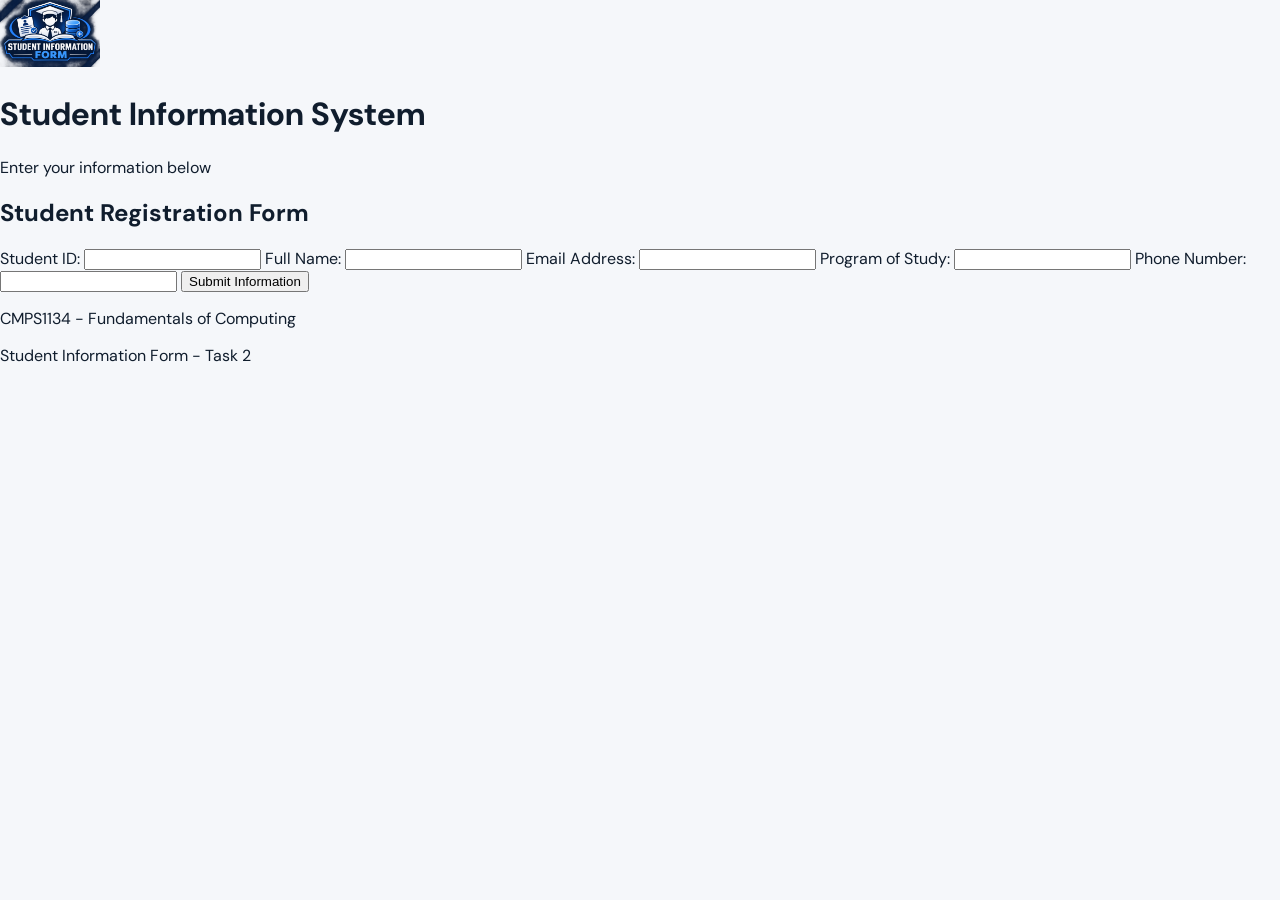
<file: student-form.html>
<!DOCTYPE html>
<html lang="en">

<head>
    <meta charset="UTF-8">
    <meta name="viewport" content="width=device-width, initial-scale=1.0">

    <title>Student Information Form</title>

    <link rel="stylesheet" href="style.css">
</head>

<body>

    <header>
        <img src="images/student-logo.png"
     alt="Student Information System Logo"
     width="100">
        <h1>Student Information System</h1>
        <p>Enter your information below</p>
    </header>

    <main>

        <h2>Student Registration Form</h2>

        <form id="studentForm">
            <p id="message"></p>

            <label for="studentID">Student ID:</label>
            <input type="text" id="studentID"
                name="studentID" required>

            <label for="fullname">Full Name:</label>
            <input type="text" id="fullname"
                name="fullname" required>

            <label for="email">Email Address:</label>
            <input type="email" id="email"
                name="email" required>

            <label for="program">Program of Study:</label>
            <input type="text" id="program"
                name="program" required>

            <label for="phone">Phone Number:</label>
            <input type="tel" id="phone"
                name="phone" required>

            <button type="submit">
                Submit Information
            </button>

        </form>

    </main>

    <footer>
        <p>CMPS1134 - Fundamentals of Computing</p>
        <p>Student Information Form - Task 2</p>
    </footer>

<script>
    const form = document.getElementById("studentForm");
    const message = document.getElementById("message");

    form.addEventListener("submit", function(event) {
        event.preventDefault();

        message.textContent =
            "Your information has been checked successfully!";

        message.style.color = "green";

        form.reset();
    });
</script>

</body>
</html>
</file>
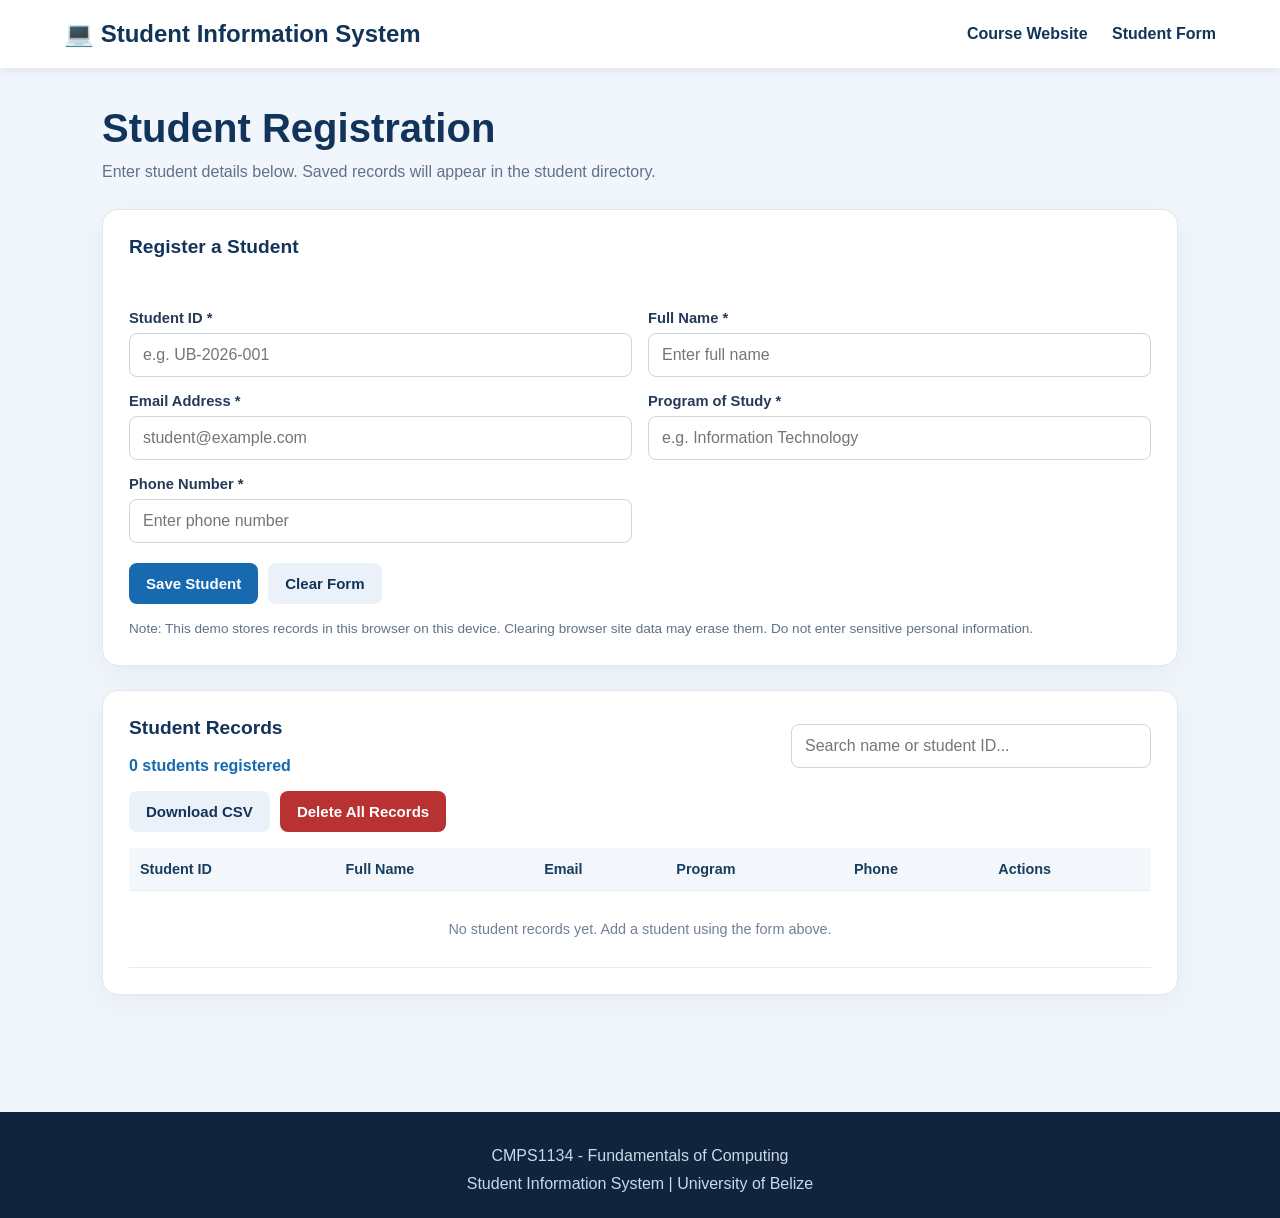
<file: Student-Information-System/student-form.html>
<!DOCTYPE html>
<html lang="en">
<head>
  <meta charset="UTF-8">
  <meta name="viewport" content="width=device-width, initial-scale=1.0">
  <meta name="description" content="Register and manage student information.">
  <title>Student Registration | Student Information System</title>
  <link rel="stylesheet" href="style.css">
  <style>
    .sis-page{max-width:1120px;margin:38px auto;padding:0 22px 55px}
    .sis-heading{margin-bottom:24px}.sis-heading h2{font-size:clamp(1.8rem,4vw,2.5rem);color:#12345a;margin-bottom:8px}
    .sis-heading p,.sis-note{color:#617187;line-height:1.6}
    .sis-card{background:#fff;border:1px solid #e0e8f1;border-radius:16px;padding:26px;box-shadow:0 8px 28px #10233f0d;margin-bottom:24px}
    .sis-card h3{color:#12345a;margin-bottom:18px;font-size:1.2rem}
    .sis-grid{display:grid;grid-template-columns:repeat(2,minmax(0,1fr));gap:16px}
    .sis-field{display:flex;flex-direction:column;gap:7px}.sis-field label{font-weight:700;font-size:.92rem;color:#243b57}
    .sis-field input,.sis-search{width:100%;padding:12px 13px;border:1px solid #cbd6e2;border-radius:8px;font:inherit;color:#10233f;background:#fff}
    .sis-field input:focus,.sis-search:focus{outline:3px solid #2388e82b;border-color:#2388e8}
    .sis-actions{display:flex;gap:10px;flex-wrap:wrap;margin-top:20px}
    .sis-btn{border:0;border-radius:8px;padding:12px 17px;font-weight:700;font-size:.94rem;cursor:pointer;background:#1769b0;color:white}
    .sis-btn:hover{filter:brightness(.94)}.sis-btn.secondary{background:#eaf1f8;color:#12345a}.sis-btn.danger{background:#b83232;color:white}
    .sis-btn.small{padding:7px 10px;font-size:.82rem;margin:2px}
    #sisMessage{min-height:24px;margin-bottom:10px;font-weight:700}.sis-note{font-size:.85rem;margin-top:14px}
    .sis-toolbar{display:flex;justify-content:space-between;gap:12px;align-items:center;flex-wrap:wrap;margin-bottom:16px}
    .sis-toolbar .sis-search{max-width:360px}.sis-count{font-weight:700;color:#1769b0}
    .sis-table-wrap{overflow-x:auto}table.sis-table{width:100%;border-collapse:collapse;min-width:760px}
    .sis-table th,.sis-table td{text-align:left;padding:13px 11px;border-bottom:1px solid #e7edf3;font-size:.9rem}
    .sis-table th{background:#f3f7fb;color:#173d60}.sis-empty{text-align:center!important;color:#718096;padding:30px!important}
    .sis-footer{text-align:center;color:#d2deeb;background:#10243d;padding:25px}
    @media(max-width:650px){.sis-grid{grid-template-columns:1fr}.sis-card{padding:19px}.sis-toolbar{align-items:stretch}.sis-toolbar .sis-search{max-width:none}}
  </style>
</head>
<body>
  <header class="navbar">
    <h2>💻 Student Information System</h2>
    <nav class="nav-links" aria-label="Main navigation">
      <a href="../index.html">Course Website</a>
      <a href="student-form.html" aria-current="page">Student Form</a>
    </nav>
  </header>

  <main class="sis-page">
    <div class="sis-heading">
      <h2>Student Registration</h2>
      <p>Enter student details below. Saved records will appear in the student directory.</p>
    </div>

    <section class="sis-card" aria-labelledby="formTitle">
      <h3 id="formTitle">Register a Student</h3>
      <p id="sisMessage" role="status" aria-live="polite"></p>
      <form id="studentForm">
        <div class="sis-grid">
          <div class="sis-field">
            <label for="studentID">Student ID *</label>
            <input type="text" id="studentID" name="studentID" placeholder="e.g. UB-2026-001" required maxlength="30">
          </div>
          <div class="sis-field">
            <label for="fullname">Full Name *</label>
            <input type="text" id="fullname" name="fullname" placeholder="Enter full name" required maxlength="100">
          </div>
          <div class="sis-field">
            <label for="email">Email Address *</label>
            <input type="email" id="email" name="email" placeholder="student@example.com" required maxlength="120">
          </div>
          <div class="sis-field">
            <label for="program">Program of Study *</label>
            <input type="text" id="program" name="program" placeholder="e.g. Information Technology" required maxlength="100">
          </div>
          <div class="sis-field">
            <label for="phone">Phone Number *</label>
            <input type="tel" id="phone" name="phone" placeholder="Enter phone number" required maxlength="30">
          </div>
        </div>
        <div class="sis-actions">
          <button class="sis-btn" type="submit" id="saveButton">Save Student</button>
          <button class="sis-btn secondary" type="reset" id="resetButton">Clear Form</button>
          <button class="sis-btn secondary" type="button" id="cancelEdit" hidden>Cancel Edit</button>
        </div>
      </form>
      <p class="sis-note">Note: This demo stores records in this browser on this device. Clearing browser site data may erase them. Do not enter sensitive personal information.</p>
    </section>

    <section class="sis-card" aria-labelledby="recordsTitle">
      <div class="sis-toolbar">
        <div>
          <h3 id="recordsTitle">Student Records</h3>
          <p class="sis-count" id="studentCount">0 students registered</p>
        </div>
        <input class="sis-search" type="search" id="searchStudents" placeholder="Search name or student ID..." aria-label="Search students">
      </div>
      <div class="sis-actions" style="margin:0 0 16px">
        <button class="sis-btn secondary" type="button" id="exportButton">Download CSV</button>
        <button class="sis-btn danger" type="button" id="clearAllButton">Delete All Records</button>
      </div>
      <div class="sis-table-wrap">
        <table class="sis-table">
          <thead><tr><th>Student ID</th><th>Full Name</th><th>Email</th><th>Program</th><th>Phone</th><th>Actions</th></tr></thead>
          <tbody id="studentTableBody"><tr><td class="sis-empty" colspan="6">No student records yet. Add a student using the form above.</td></tr></tbody>
        </table>
      </div>
    </section>
  </main>

  <footer class="sis-footer">
    <p>CMPS1134 - Fundamentals of Computing</p>
    <p>Student Information System | University of Belize</p>
  </footer>

  <script>
    (() => {
      "use strict";
      const STORAGE_KEY = "ubStudentInformationRecords_v1";
      const form = document.getElementById("studentForm");
      const message = document.getElementById("sisMessage");
      const tbody = document.getElementById("studentTableBody");
      const count = document.getElementById("studentCount");
      const search = document.getElementById("searchStudents");
      const saveButton = document.getElementById("saveButton");
      const cancelEdit = document.getElementById("cancelEdit");
      let editingId = null;
      let students = [];

      function loadStudents() {
        try {
          const stored = JSON.parse(localStorage.getItem(STORAGE_KEY) || "[]");
          students = Array.isArray(stored) ? stored : [];
        } catch (error) {
          students = [];
          showMessage("Saved records could not be read. Browser storage may be unavailable.", true);
        }
      }
      function persistStudents() {
        try {
          localStorage.setItem(STORAGE_KEY, JSON.stringify(students));
          return true;
        } catch (error) {
          showMessage("Could not save records. Check browser storage space or privacy settings.", true);
          return false;
        }
      }
      function showMessage(text, isError = false) {
        message.textContent = text;
        message.style.color = isError ? "#b83232" : "#187342";
      }
      function getFormData() {
        return {
          studentID: document.getElementById("studentID").value.trim(),
          fullname: document.getElementById("fullname").value.trim(),
          email: document.getElementById("email").value.trim(),
          program: document.getElementById("program").value.trim(),
          phone: document.getElementById("phone").value.trim()
        };
      }
      function resetEditor() {
        editingId = null;
        form.reset();
        saveButton.textContent = "Save Student";
        cancelEdit.hidden = true;
        document.getElementById("formTitle").textContent = "Register a Student";
      }
      function addCell(row, value) {
        const cell = document.createElement("td");
        cell.textContent = value || "";
        row.appendChild(cell);
        return cell;
      }
      function renderStudents() {
        const query = search.value.trim().toLowerCase();
        const filtered = students.filter(student =>
          [student.studentID, student.fullname, student.email, student.program, student.phone]
            .some(value => String(value || "").toLowerCase().includes(query))
        );
        count.textContent = students.length + (students.length === 1 ? " student registered" : " students registered");
        tbody.replaceChildren();
        if (!filtered.length) {
          const row = document.createElement("tr");
          const cell = document.createElement("td");
          cell.colSpan = 6;
          cell.className = "sis-empty";
          cell.textContent = students.length ? "No matching students found." : "No student records yet. Add a student using the form above.";
          row.appendChild(cell);
          tbody.appendChild(row);
          return;
        }
        filtered.forEach(student => {
          const row = document.createElement("tr");
          addCell(row, student.studentID);
          addCell(row, student.fullname);
          addCell(row, student.email);
          addCell(row, student.program);
          addCell(row, student.phone);
          const actions = document.createElement("td");
          const edit = document.createElement("button");
          edit.type = "button";
          edit.className = "sis-btn small secondary";
          edit.textContent = "Edit";
          edit.addEventListener("click", () => startEdit(student.recordId));
          const remove = document.createElement("button");
          remove.type = "button";
          remove.className = "sis-btn small danger";
          remove.textContent = "Delete";
          remove.addEventListener("click", () => deleteStudent(student.recordId));
          actions.append(edit, remove);
          row.appendChild(actions);
          tbody.appendChild(row);
        });
      }
      function startEdit(recordId) {
        const student = students.find(item => item.recordId === recordId);
        if (!student) return;
        editingId = recordId;
        for (const field of ["studentID", "fullname", "email", "program", "phone"]) {
          document.getElementById(field).value = student[field] || "";
        }
        saveButton.textContent = "Update Student";
        cancelEdit.hidden = false;
        document.getElementById("formTitle").textContent = "Edit Student Details";
        showMessage("Editing " + student.fullname + ". Make your changes and save.");
        form.scrollIntoView({ behavior: "smooth", block: "start" });
      }
      function deleteStudent(recordId) {
        const student = students.find(item => item.recordId === recordId);
        if (!student || !confirm("Delete the record for " + student.fullname + "?")) return;
        const previous = students;
        students = students.filter(item => item.recordId !== recordId);
        if (!persistStudents()) { students = previous; return; }
        if (editingId === recordId) resetEditor();
        renderStudents();
        showMessage("Student record deleted.");
      }
      form.addEventListener("submit", event => {
        event.preventDefault();
        if (!form.reportValidity()) return;
        const data = getFormData();
        const duplicate = students.some(student =>
          student.studentID.toLowerCase() === data.studentID.toLowerCase() && student.recordId !== editingId
        );
        if (duplicate) {
          showMessage("That student ID is already registered. Please use a unique ID.", true);
          document.getElementById("studentID").focus();
          return;
        }
        const previous = students;
        if (editingId) {
          students = students.map(student => student.recordId === editingId
            ? { ...student, ...data, updatedAt: new Date().toISOString() }
            : student);
        } else {
          students.push({ ...data, recordId: (window.crypto && crypto.randomUUID) ? crypto.randomUUID() : String(Date.now()) + Math.random().toString(16).slice(2), createdAt: new Date().toISOString() });
        }
        if (!persistStudents()) { students = previous; return; }
        const wasEditing = Boolean(editingId);
        resetEditor();
        renderStudents();
        showMessage(wasEditing ? "Student information updated and saved." : "Student registered and saved successfully.");
      });
      cancelEdit.addEventListener("click", () => { resetEditor(); showMessage("Edit cancelled."); });
      document.getElementById("resetButton").addEventListener("click", () => {
        if (editingId) resetEditor();
        showMessage("Form cleared.");
      });
      search.addEventListener("input", renderStudents);
      document.getElementById("clearAllButton").addEventListener("click", () => {
        if (!students.length) { showMessage("There are no records to delete.", true); return; }
        if (!confirm("This will permanently delete all student records saved in this browser. Continue?")) return;
        const previous = students;
        students = [];
        if (!persistStudents()) { students = previous; return; }
        resetEditor();
        renderStudents();
        showMessage("All student records have been deleted.");
      });
      document.getElementById("exportButton").addEventListener("click", () => {
        if (!students.length) { showMessage("There are no records to export.", true); return; }
        const columns = ["Student ID", "Full Name", "Email", "Program of Study", "Phone Number"];
        const keys = ["studentID", "fullname", "email", "program", "phone"];
        const escapeCsv = value => '"' + String(value ?? "").replace(/"/g, '""') + '"';
        const csv = [columns.map(escapeCsv).join(","), ...students.map(student => keys.map(key => escapeCsv(student[key])).join(","))].join("\r\n");
        const blob = new Blob(["\uFEFF" + csv], { type: "text/csv;charset=utf-8;" });
        const url = URL.createObjectURL(blob);
        const link = document.createElement("a");
        link.href = url;
        link.download = "student-records.csv";
        document.body.appendChild(link);
        link.click();
        link.remove();
        URL.revokeObjectURL(url);
        showMessage("Student records exported as CSV.");
      });
      loadStudents();
      renderStudents();
    })();
  </script>
</body>
</html>
</file>
<file: style.css>
@import url('https://fonts.googleapis.com/css2?family=DM+Mono:wght@400;500&family=DM+Sans:wght@400;500;600;700&family=Space+Grotesk:wght@400;500;600;700&display=swap');
:root{--ink:#101d2d;--muted:#657386;--paper:#f5f7fa;--blue:#2f8cff;--navy:#07182b;--line:#dfe6ee;--lime:#c8f169}
*{box-sizing:border-box}html{scroll-behavior:smooth;scroll-padding-top:90px}body{margin:0;background:var(--paper);color:var(--ink);font-family:'DM Sans',Arial,sans-serif}a{color:inherit;text-decoration:none}.site-header{height:auto;min-height:82px;padding:17px 7%;display:flex;align-items:center;justify-content:space-between;gap:24px;background:#fff;border-bottom:1px solid var(--line);position:sticky;top:0;z-index:10}.brand{display:flex;align-items:center;gap:12px;white-space:nowrap}.brand-mark{width:43px;height:43px;display:grid;place-items:center;background:var(--navy);color:var(--lime);font:700 15px 'Space Grotesk';border-radius:12px;letter-spacing:-1px}.brand strong,.brand small{display:block}.brand strong{font:700 16px 'Space Grotesk'}.brand small{margin-top:3px;color:var(--muted);font:10px 'DM Mono';letter-spacing:.06em}.main-nav{display:flex;align-items:center;gap:clamp(12px,2vw,28px);font-size:13px;font-weight:600}.main-nav a{transition:color .2s}.main-nav a:hover{color:var(--blue)}.main-nav .nav-cta{background:var(--blue);color:#fff;padding:12px 17px;border-radius:7px}.main-nav .nav-cta:hover{background:#176bd0;color:#fff}.hero{min-height:620px;background:var(--navy);color:#fff;position:relative;overflow:hidden;padding:95px 10% 76px;display:flex;align-items:center}.hero-grid{position:absolute;inset:0;background-image:linear-gradient(#ffffff09 1px,transparent 1px),linear-gradient(90deg,#ffffff09 1px,transparent 1px);background-size:58px 58px;mask-image:linear-gradient(90deg,#000,transparent 85%)}.hero:after{content:'';position:absolute;width:550px;height:550px;border-radius:50%;right:8%;top:8%;background:radial-gradient(circle,#1263a84d,transparent 68%)}.hero-copy{position:relative;z-index:2;max-width:650px}.eyebrow{font:11px 'DM Mono';letter-spacing:.14em;color:#8da3ba;margin:0 0 24px}.eyebrow-dot{display:inline-block;width:7px;height:7px;border-radius:50%;background:var(--lime);margin-right:9px}.hero h1,.section-heading h2,.showcase-heading h2,.resources-inner h2{font:600 clamp(48px,6vw,78px)/1.04 'Space Grotesk';letter-spacing:-.055em;margin:0}.hero h1 span,.section-heading h2 span,.showcase-heading h2 span,.resources-inner h2 span{color:var(--blue)}.hero-intro{max-width:510px;color:#b7c5d5;line-height:1.8;font-size:16px;margin:26px 0 30px}.hero-actions{display:flex;gap:13px;flex-wrap:wrap}.button{padding:14px 19px;border-radius:7px;font-size:13px;font-weight:700}.button-primary{background:var(--lime);color:#122033}.button-primary span{margin-left:16px}.button-quiet{border:1px solid #ffffff42;color:#fff}.hero-note{display:flex;align-items:center;gap:12px;margin-top:62px;color:#91a6bd;font:10px 'DM Mono';letter-spacing:.15em}.note-line{width:34px;height:1px;background:var(--lime)}.hero-art{position:absolute;z-index:1;right:12%;top:50%;transform:translateY(-50%);width:330px;height:330px}.orbit{position:absolute;border:1px solid #6c9bc444;border-radius:50%;inset:0}.orbit-two{inset:35px;border-style:dashed;transform:rotate(24deg)}.chip-card{position:absolute;inset:56px 45px;background:linear-gradient(145deg,#14385a,#0a223a);border:1px solid #74a4d44a;border-radius:22px;box-shadow:0 25px 70px #0008;padding:18px}.chip-top{display:flex;gap:5px;align-items:center;color:#91a6bd;font:8px 'DM Mono'}.chip-top span{width:6px;height:6px;border-radius:50%;background:#5c9ee7}.chip-top span:nth-child(2){background:#b8df6b}.chip-top span:nth-child(3){background:#f1b66a}.chip-top b{margin-left:auto;font-weight:400}.chip-symbol{font:90px 'Space Grotesk';color:var(--lime);text-align:center;margin-top:5px}.chip-lines{display:flex;gap:7px;justify-content:center}.chip-lines i{height:4px;width:35px;background:#4b8bc3;border-radius:5px}.chip-lines i:nth-child(2){background:var(--lime)}.chip-caption{text-align:center;color:#91a6bd;font:9px/1.6 'DM Mono';letter-spacing:.12em;margin-top:17px}.chip-caption strong{color:white;font-size:12px}.float-tag{position:absolute;background:#112c48;border:1px solid #6c9bc466;color:#c6d5e5;padding:9px 12px;border-radius:6px;font:9px 'DM Mono';letter-spacing:.08em}.tag-code{top:35px;left:-22px}.tag-data{right:-27px;top:125px;color:var(--lime)}.tag-network{bottom:32px;left:20px}.hero-bottom{position:absolute;bottom:25px;left:10%;right:10%;display:flex;justify-content:space-between;color:#6f859d;font:9px 'DM Mono';letter-spacing:.12em}.section{padding:105px 10%}.about-section{background:#fff}.section-heading{display:inline-block;vertical-align:top;width:48%}.dark-eyebrow{color:#728196}.section-heading h2,.showcase-heading h2,.resources-inner h2{font-size:clamp(40px,4.7vw,60px)}.about-copy{display:inline-block;vertical-align:top;width:46%;padding:24px 0 0 4%;color:var(--muted);line-height:1.85;font-size:14px}.about-copy .lead{font:600 20px/1.5 'Space Grotesk';color:var(--ink);margin-top:0}.topic-grid{display:grid;grid-template-columns:repeat(4,1fr);gap:14px;margin-top:66px}.topic-card{position:relative;padding:25px 21px 28px;border:1px solid var(--line);border-radius:10px;background:#fbfcfe;min-height:210px}.topic-number{font:10px 'DM Mono';color:#9aa7b6}.topic-icon{font:29px 'Space Grotesk';color:var(--blue);margin:25px 0 15px}.topic-card h3{font:600 17px 'Space Grotesk';margin:0 0 9px}.topic-card p{font-size:12px;line-height:1.7;color:var(--muted);margin:0}.mission-band{background:#eaf1f7;padding:80px 10%;display:grid;grid-template-columns:180px 1fr 130px;gap:35px;align-items:center}.mission-label{font:10px 'DM Mono';letter-spacing:.12em;color:#718196}.mission-band h2{font:600 clamp(35px,4vw,52px)/1.08 'Space Grotesk';letter-spacing:-.04em;margin:0 0 18px}.mission-band h2 span{color:#247bd5}.mission-band p{max-width:620px;color:#627286;font-size:14px;line-height:1.8;margin:0}.mission-stamp{width:112px;height:112px;border:1px solid #aebdcb;border-radius:50%;display:grid;place-content:center;text-align:center;color:#6d8095;font:10px/1.4 'DM Mono';transform:rotate(9deg)}.mission-stamp strong{font-size:17px;color:var(--ink)}.showcase-section{background:var(--paper)}.section-topline{display:flex;justify-content:space-between;align-items:center}.section-index{font:10px 'DM Mono';color:#8795a6;letter-spacing:.1em}.showcase-heading{display:flex;align-items:end;justify-content:space-between;gap:30px;margin:25px 0 40px}.showcase-heading p{max-width:360px;color:var(--muted);font-size:13px;line-height:1.8}.video-placeholder{min-height:205px;background:var(--navy);border-radius:12px;padding:35px 5%;display:flex;align-items:center;gap:25px;color:#fff;position:relative;overflow:hidden}.video-placeholder:after{content:'PLAY';position:absolute;right:8%;font:700 100px 'Space Grotesk';color:#ffffff08;letter-spacing:.08em}.play-symbol{width:58px;height:58px;display:grid;place-items:center;border-radius:50%;background:var(--lime);color:var(--navy);padding-left:4px}.placeholder-kicker{font:9px 'DM Mono';color:var(--lime);letter-spacing:.15em}.video-placeholder h3{font:600 24px 'Space Grotesk';margin:8px 0}.video-placeholder p{font-size:12px;color:#a8b8ca;margin:0}.coming-soon{margin-left:auto;align-self:flex-start;color:#8da3ba;border:1px solid #ffffff2b;padding:8px 10px;border-radius:4px;font:9px 'DM Mono';letter-spacing:.1em;z-index:1}.resources-section{background:#0c2540;color:#fff;padding:85px 10%}.resources-inner{display:grid;grid-template-columns:1fr 1fr;gap:70px;align-items:center}.resources-inner h2{margin-bottom:18px}.resources-inner h2 span{color:var(--lime)}.resources-inner p:not(.eyebrow){color:#aebed0;line-height:1.8;font-size:13px;max-width:390px}.resource-actions{border-top:1px solid #ffffff2b}.resource-link{display:flex;justify-content:space-between;align-items:center;padding:22px 5px;border-bottom:1px solid #ffffff2b}.resource-link small,.resource-link strong{display:block}.resource-link small{font:9px 'DM Mono';letter-spacing:.12em;color:var(--lime);margin-bottom:7px}.resource-link strong{font:600 16px 'Space Grotesk'}.resource-link b{font-size:22px;color:var(--lime)}.site-footer{background:#07182b;color:#fff;padding:28px 7%;display:flex;align-items:center;justify-content:space-between;gap:20px;flex-wrap:wrap}.footer-brand .brand-mark{background:#193a59}.site-footer>p{font-size:11px;color:#9fb0c3}.footer-credit{font:9px 'DM Mono';color:#70869d;letter-spacing:.08em}
@media(max-width:900px){.site-header{padding:15px 5%;align-items:flex-start;flex-direction:column}.main-nav{width:100%;flex-wrap:wrap;gap:15px}.hero{padding:80px 7%;min-height:570px}.hero-art{right:4%;opacity:.38}.hero-copy{max-width:620px}.section{padding:80px 7%}.topic-grid{grid-template-columns:repeat(2,1fr)}.mission-band{padding:65px 7%;grid-template-columns:1fr 100px}.mission-label{grid-column:1/-1}.mission-stamp{grid-column:2;grid-row:2}.resources-section{padding:70px 7%}}
@media(max-width:600px){.main-nav{gap:11px;font-size:12px}.main-nav .nav-cta{padding:9px 12px}.hero{min-height:590px;padding:75px 7%}.hero h1{font-size:49px}.hero-art{right:-100px;top:58%;transform:translateY(-50%) scale(.8);opacity:.25}.hero-bottom{left:7%;right:7%;font-size:8px}.section{padding:70px 7%}.section-heading,.about-copy{display:block;width:100%;padding:0}.about-copy{margin-top:24px}.topic-grid{grid-template-columns:1fr 1fr;gap:10px;margin-top:38px}.topic-card{padding:18px 14px;min-height:220px}.mission-band{display:block;padding:60px 7%}.mission-label{margin-bottom:25px}.mission-stamp{display:none}.showcase-heading{display:block}.showcase-heading p{margin-top:18px}.video-placeholder{padding:25px 20px;gap:15px;align-items:flex-start}.play-symbol{width:44px;height:44px;flex:0 0 44px}.video-placeholder h3{font-size:19px}.coming-soon{display:none}.resources-inner{grid-template-columns:1fr;gap:30px}.site-footer{padding:25px 7%}.footer-credit{width:100%}}

/* Embedded course video */
.video-embed{width:100%;aspect-ratio:16/9;background:#061526;border:1px solid #dce5ef;border-radius:12px;overflow:hidden;box-shadow:0 18px 45px #10243b18}.video-embed iframe{display:block;width:100%;height:100%;border:0}.video-fallback{margin:13px 0 0;color:#657386;font-size:12px}.video-fallback a{color:#247bd5;text-decoration:underline;text-underline-offset:3px}

/* Distinct artwork placed above each course video */
.video-item{margin-top:28px}
.video-item h3{font:600 18px 'Space Grotesk';margin:0 0 12px;color:var(--ink)}
.video-poster{width:100%;aspect-ratio:900/260;border-radius:12px;overflow:hidden;margin-bottom:14px;box-shadow:0 14px 34px #10243b18}
.video-poster svg{display:block;width:100%;height:100%}

/* Student team biographies */
.dillon-profile{background:#fff}
.dillon-profile-card{display:grid;grid-template-columns:minmax(220px, .75fr) 1.5fr;gap:42px;align-items:center;margin-top:28px;padding:28px;background:#f7f9fc;border:1px solid var(--line);border-radius:14px}
.dillon-photo-wrap{position:relative;min-height:280px;overflow:hidden;border-radius:10px;background:#dce8f3}
.dillon-photo{display:block;width:100%;height:100%;min-height:280px;object-fit:cover;object-position:center}
.dillon-photo-caption{position:absolute;left:14px;bottom:14px;padding:8px 10px;border-radius:4px;background:#07182bdc;color:#fff;font:9px 'DM Mono';letter-spacing:.1em}
.dillon-copy h2{font:600 clamp(34px,4vw,48px)/1.05 'Space Grotesk';letter-spacing:-.04em;margin:0 0 10px}
.dillon-copy h2 span{color:var(--blue)}
.dillon-copy>p:not(.eyebrow){font-size:14px;line-height:1.85;color:var(--muted)}
.dillon-role{font-size:12px!important;color:#247bd5!important;font-weight:700;margin:0 0 18px}
.dillon-highlights{display:flex;flex-wrap:wrap;gap:8px;margin-top:20px}
.dillon-highlights span{padding:8px 10px;background:#eaf2fb;border-radius:5px;color:#315a82;font-size:10px;font-weight:700}
.malique-profile-card{margin-top:22px}
.malique-avatar{min-height:280px;border-radius:10px;background:radial-gradient(circle at 70% 25%,#4e9ce0,transparent 35%),linear-gradient(140deg,#0c2540,#1b5684);display:flex;flex-direction:column;align-items:center;justify-content:center;color:#c8f169}
.malique-avatar span{font:700 clamp(76px,10vw,112px)/1 'Space Grotesk';letter-spacing:-.08em}
.malique-avatar small{margin-top:24px;color:#d5e5f4;font:9px 'DM Mono';letter-spacing:.13em}
@media(max-width:700px){.dillon-profile-card{grid-template-columns:1fr;gap:22px;padding:16px}.dillon-photo-wrap,.dillon-photo,.malique-avatar{min-height:240px}.dillon-copy h2{font-size:36px}}

.malique-avatar{position:relative;overflow:hidden}.malique-photo{display:block;width:100%;height:280px;object-fit:cover;object-position:center;border-radius:10px}.malique-avatar small{position:absolute;left:14px;bottom:14px;margin:0;padding:8px 10px;border-radius:4px;background:#07182bdc;color:#fff;font:9px 'DM Mono';letter-spacing:.1em}
</file>
<file: Student-Information-System/style.css>
* {
    margin: 0;
    padding: 0;
    box-sizing: border-box;
}

body {
    font-family: Arial, sans-serif;
    background: #f1f6fc;
    color: #10233f;
}

/* Navigation */
.navbar {
    background: white;
    padding: 20px 5%;
    display: flex;
    justify-content: space-between;
    align-items: center;
    box-shadow: 0 2px 10px #00000015;
    flex-wrap: wrap;
    gap: 15px;
}

.navbar h2 {
    color: #12345a;
}

.nav-links a {
    text-decoration: none;
    color: #12345a;
    margin-left: 20px;
    font-weight: bold;
}

.nav-links a:hover {
    color: #2388e8;
}

/* Hero section */
.hero {
    min-height: 350px;
    padding: 60px 8%;
    display: flex;
    align-items: center;
    background:
        linear-gradient(90deg, #061629, #073c70);
    color: white;
}

.hero h1 {
    font-size: 65px;
    line-height: 1.1;
}

.hero span {
    color: #35a4ff;
}

.hero p {
    margin-top: 20px;
    font-size: 20px;
}

/* Main content */
.content {
    display: grid;
    grid-template-columns: 2fr 1fr;
    gap: 25px;
    padding: 40px 5%;
}

.course-card,
.mission-card {
    background: white;
    padding: 20px;
    border-radius: 15px;
    box-shadow: 0 5px 18px #00000012;
}

.course-card img,
.mission-card img {
    width: 100%;
    height: 220px;
    object-fit: cover;
    border-radius: 10px;
    margin-bottom: 20px;
}

.course-card h2,
.mission-card h2 {
    color: #1769b0;
    margin-bottom: 15px;
}

.course-card p,
.mission-card p {
    line-height: 1.8;
}

/* Footer */
footer {
    background: #10243d;
    color: white;
    text-align: center;
    padding: 30px;
}

footer p {
    margin-top: 10px;
    color: #cbd8e8;
}

/* Mobile screens */
@media (max-width: 750px) {
    .content {
        grid-template-columns: 1fr;
    }

    .hero h1 {
        font-size: 45px;
    }

    .navbar {
        flex-direction: column;
    }

    .nav-links a {
        margin: 5px;
    }
}


/* Student registration page */
</file>
